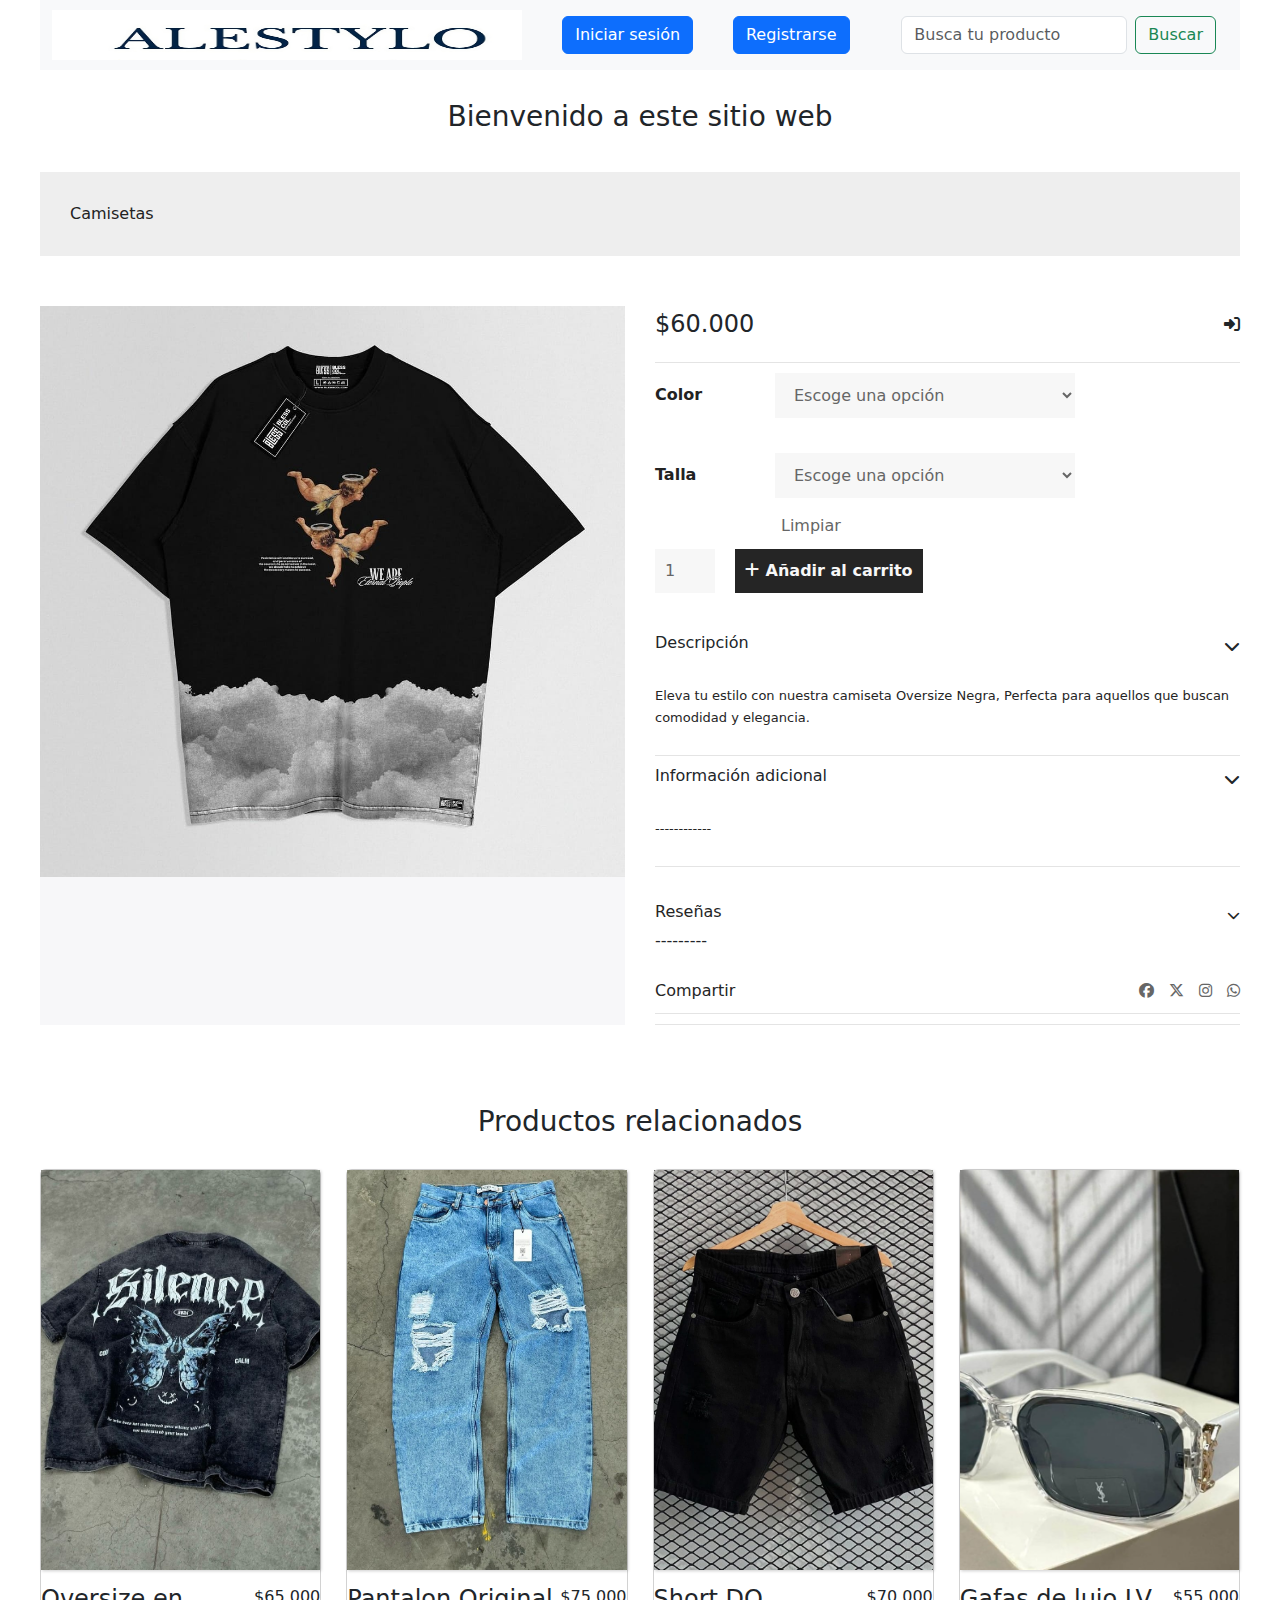
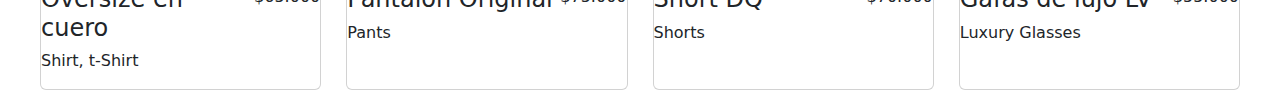
<file: index.html>
<!DOCTYPE html>
<html lang="en">
<head>
    <meta charset="UTF-8">
    <meta name="viewport" content="width=device-width, initial-scale=1.0">
    <title>Alejandro</title>
    <link href="https://cdn.jsdelivr.net/npm/bootstrap@5.3.3/dist/css/bootstrap.min.css" rel="stylesheet" integrity="sha384-QWTKZyjpPEjISv5WaRU9OFeRpok6YctnYmDr5pNlyT2bRjXh0JMhjY6hW+ALEwIH" crossorigin="anonymous">
    <link rel="stylesheet" href="style.css">
    <link rel="stylesheet" href="https://cdnjs.cloudflare.com/ajax/libs/font-awesome/6.6.0/css/all.min.css">
  </head>
</head>
<body>

  <nav class="navbar navbar-expand-sm bg-body-tertiary">
    <div class="container-fluid">
      <img src="img/Nombre_tienda_virtual-transformed.jpeg" width="40%" height="50px">
      <button class="navbar-toggler" type="button" data-bs-toggle="collapse" data-bs-target="#navbarNav" aria-controls="navbarNav" aria-expanded="false" aria-label="Toggle navigation">
        <span class="navbar-toggler-icon"></span>
      </button>
      
      <a class="btn btn-primary" href="file:///D:/Html/login.html/login.html" role="button">Iniciar sesión</a>
      <a class="btn btn-primary" href="file:///D:/Html/registro.html/registro.html" role="button">Registrarse</a>

 
      <nav class="navbar bg-body-tertiary">
        <div class="container-fluid">
          <form class="d-flex" role="search">
            <input class="form-control me-2" type="search" placeholder="Busca tu producto" aria-label="Search">
            <button class="btn btn-outline-success" type="submit">Buscar</button>
          </form>
        </div>
      </nav>
    </div>
  </nav>



      <header>
      <h3>Bienvenido a este sitio web</h3>
      </header>

      <div class="container-title">Camisetas</div>

      <main>
        <div class="container-img">
          <img src="img/Camiseta Oversize Negra.jpeg" alt="Imagen1">
        </div>
        <div class="container-info-product">
          <div class="container-price">
            <span>$60.000</span>
            <i class="fa-solid fa-right-to-bracket"></i>
          </div>
          <div class="container-details-product">
            <div class="form-group">
              <label for="colour">Color</label>
              <select name="colour" id="colour">
                <option disabled selected value="">Escoge una opción</option>
                <option value="rojo">Rojo</option>
                <option value="azul">Azul</option>
                <option value="negro">Negro</option>
              </select>
            </div>
          </div>

          <div class="container-details-product">
            <div class="form-group">
              <label for="size">Talla</label>
              <select name="size" id="size">
                <option disabled selected value="">Escoge una opción</option>
                <option value="S">S</option>
                <option value="L">L</option>
                <option value="M">M</option>
                <option value="XL">XL</option>
              </select>
            </div>    
        <button class="btn-clean">Limpiar</button>
          </div>


          <div class="container-add-cart">
            <div class="container-quantity">
              <input type= "number" placeholder="1" value="1" min="1" class="input-quantity">
              <div class="btn-increment-decrement">
              </div>
            </div>
          

          <button class="btn-add-to-cart">
            <i class="fa-solid fa-plus"></i>
            Añadir al carrito
          </button>
          </div>
        
          

          <div class="container-description">
            <div class="title-description">
              <h6>Descripción</h6>
              <i class="fa-solid fa-chevron-down"></i>
            </div>

            <div class="text-description">
              <p>Eleva tu estilo con nuestra camiseta Oversize Negra,
                Perfecta para aquellos que buscan comodidad y elegancia.</p>
            </div>
          </div>

          <div class="container-additional-information">
            <div class="title-additional-information">
              <h6>Información adicional</h6>
              <i class="fa-solid fa-chevron-down"></i>
            </div>

            <div class="text-additional-information">
              <p>------------</p>
            </div>
          </div>

          <div class="container-reviews">
            <div class="title-reviews">
              <h6>Reseñas</h6>
              <i class="fa-solid fa-chevron-down"></i>
            </div>
            <div class="text-reviews">
              <p>---------</p>
            </div>

            <div class="container-social">
              <span>Compartir</span>
              <div class="container-buttons-social">
                <a href="https://www.facebook.com/alejandro.ibarrarodriguez.92?mibextid=ZbWKwL"><i class="fa-brands fa-facebook"></i></a>
                <a href="#"><i class="fa-brands fa-x-twitter"></i></a>
                <a href="https://www.instagram.com/alejandro_ibarrra?igsh=MTAyZjNsY2lyNzJnZg=="><i class="fa-brands fa-instagram"></i></a>
                <a href="https://wa.me/3137317170"><i class="fa-brands fa-whatsapp"></i></a>
              </div>
            </div>
          </main>

      <section class="container-related-products">
        <h3>Productos relacionados</h3>
        <div class="card-list-products">
          <div class="card">
            <div class="card-img">
              <img src="img/Camisa Cuero Negra.jpeg" alt="producto-1">
            </div>
           <div class="info-card">
              <div class="text-product">
                <h4>Oversize en cuero</h4>
                <p class="category">Shirt, t-Shirt</p>
              </div>
              <div class="price">$65.000</div>
            </div>
          </div>
        


       
          <div class="card">
            <div class="card-img">
              <img src="img/Pantalon Azul Claro.jpeg" alt="producto-2">
            </div>
             <div class="info-card">
              <div class="text-product">
                <h4>Pantalon Original</h4>
                <p class="category">Pants</p>
              </div>
              <div class="price">$75.000</div>
            </div>
          </div>

        
          <div class="card">
            <div class="card-img">
              <img src="img/Short Negro.jpeg" alt="producto-3">
            </div>
             <div class="info-card">
              <div class="text-product">
                <h4>Short DQ</h4>
                <p class="category">Shorts</p>
              </div>
              <div class="price">$70.000</div>
            </div>
          </div>

       
          <div class="card">
            <div class="card-img">
              <img src="img/Gafas de lujo LV.jpeg" alt="producto-4">
            </div>
           
            
             <div class="info-card">
              <div class="text-product">
                <h4>Gafas de lujo LV</h4>
                <p class="category">Luxury Glasses</p>
              </div>
              <div class="price">$55.000</div>
            </div>
          </div>

  
      </section>

   


      <script src="https://cdn.jsdelivr.net/npm/bootstrap@5.3.3/dist/js/bootstrap.bundle.min.js" integrity="sha384-YvpcrYf0tY3lHB60NNkmXc5s9fDVZLESaAA55NDzOxhy9GkcIdslK1eN7N6jIeHz" crossorigin="anonymous"></script>
</body>
</html>
</file>
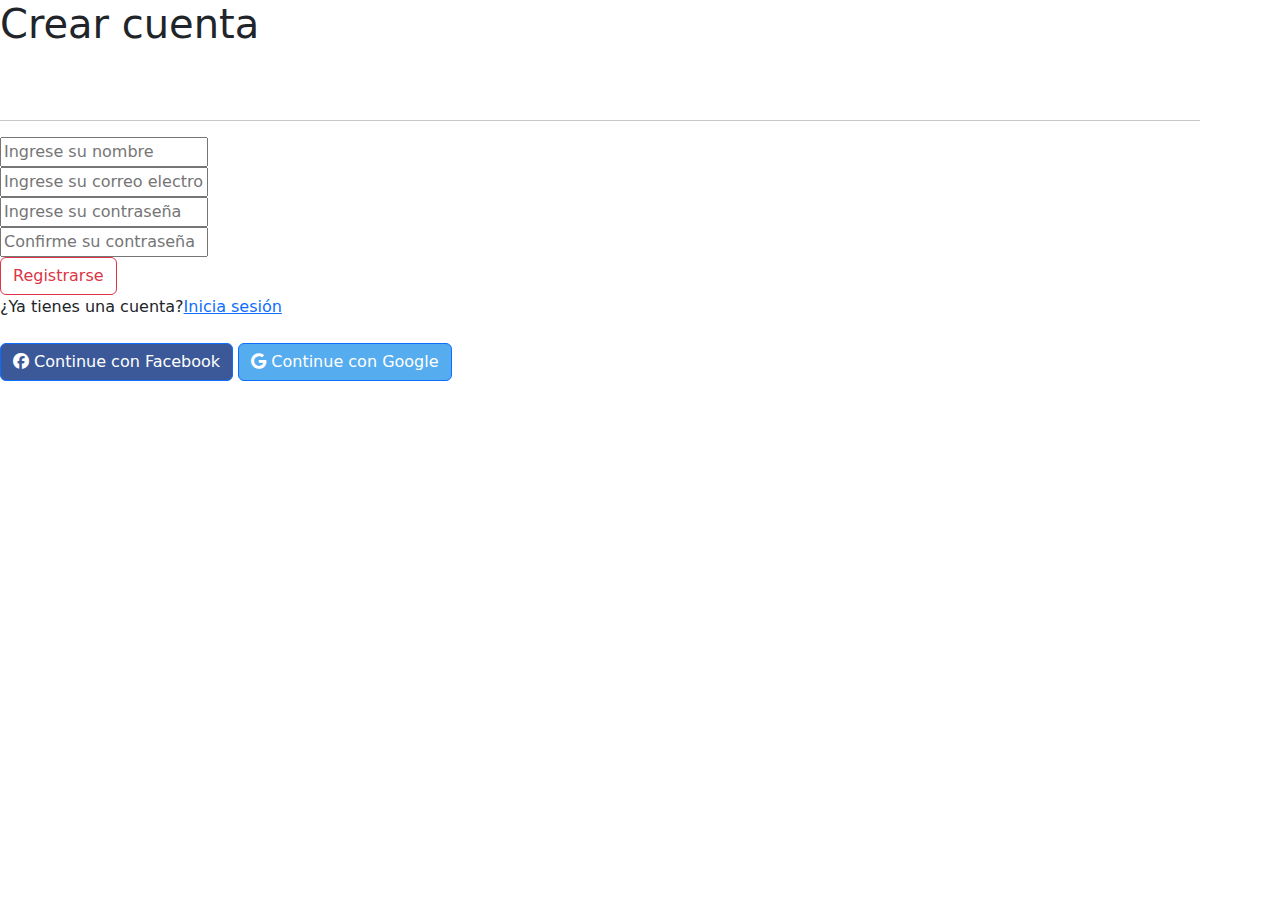
<file: registro.html>
<!DOCTYPE html>
<html lang="en">
<head>
    <meta charset="UTF-8">
    <meta name="viewport" content="width=device-width, initial-scale=1.0">
    <title>Registrarse</title>
    <link rel="stylesheet" href="style.css">
    <link href="https://cdn.jsdelivr.net/npm/bootstrap@5.3.3/dist/css/bootstrap.min.css" rel="stylesheet" integrity="sha384-QWTKZyjpPEjISv5WaRU9OFeRpok6YctnYmDr5pNlyT2bRjXh0JMhjY6hW+ALEwIH" crossorigin="anonymous">
    <link rel="stylesheet" href="https://cdnjs.cloudflare.com/ajax/libs/font-awesome/6.6.0/css/all.min.css">
    <link rel="preconnect" href="https://fonts.googleapis.com">
    <link rel="preconnect" href="https://fonts.gstatic.com" crossorigin>
    <link href="https://fonts.googleapis.com/css2?family=Space+Grotesk:wght@300..700&display=swap" rel="stylesheet">
</head>
<body>
 <div class="login-container">
    <h1>Crear cuenta</h1><br><br><hr>
    <form>
       <input class="contenedor" type="text" placeholder="Ingrese su nombre" required><br>
       <input class="contenedor" type="text" placeholder="Ingrese su correo electronico" required><br>
       <input class="contenedor" type="password" placeholder="Ingrese su contraseña" required><br>
       <input class="contenedor" type="password" placeholder="Confirme su contraseña" required><br>
    </form>
    <!---->
    <button type="button" class="btn btn-outline-danger">Registrarse</button><br>
    <a>¿Ya tienes una cuenta?<a class="Inicia" href="D:/Html/login.html/index.html">Inicia sesión</a></a><br><br>

  
<section>
    <a data-mdb-ripple-init class="btn btn-primary" style="background-color: #3b5998" href="#!"
    role="button">
    <i class="fa-brands fa-facebook"></i>  Continue con Facebook
  </a>
  <a data-mdb-ripple-init class="btn btn-primary" style="background-color: #55acee" href="#!"
    role="button">
    <i class="fa-brands fa-google"></i>  Continue con Google</a>
</section>
 </div>
</body>
</html>
</file>
<file: style.css>
body{
    max-width: 1200px;
    margin: 0 auto;
    }
    
    
    img{
        max-width: 100%;
    }
    
    header{
        display: flex;
        align-items: center;
        padding: 30px;
        justify-content: center;
    
    }
    
    .container-title{
        padding: 30px;
        background-color: #eee;
        margin-bottom: 50px;
        color: #222;
    
    }
    
    main {
        display: flex;
        gap: 30px;
        margin-bottom: 80px;
    }
    
    .container-img{
        background-color: #f7f7f9;
        flex: 1;
    }
    
    .container-info-product{
        flex: 1;
        display: flex;
        flex-direction: column;
    }
    
    .container-price{
        padding-bottom: 20px;
        border-bottom: 1px solid #e4e4e4;
        display: flex;
        align-items: center;
        justify-content: space-between;
    }
    
    .container-price span{
        font-size: 24px;
        font-weight: 300;
    
    }
    
    .container-details-product{
        padding: 10px 0;
    
    }
    
    
    .form-group{
        display: flex;
        align-items: center;
        gap: 20px;
        margin-bottom: 15px;
    }
    
    .form-group label{
        width: 100px;
        color: #222;
        font-weight: 700;
    }
    
    .form-group select{
        width: 300px;
        border: none;
        padding: 12px 15px;
        background-color: #f7f7f7;
        outline: none;
        color: #666;
    }
    
    .btn-clean{
        border: none;
        color: #666;
        background: none;
        margin-left: 120px;
        cursor: pointer;
    }
    
    .btn-clean:hover{
        color: #1bbeb4;
    }
    
    .container-add-cart{
        display: flex;
        gap: 20px;
        padding-bottom: 30px;
        border-bottom: 1px solid rgb #e4e4e4;
    }
    
    .container-quantity{
        position: relative;
    
    }
    
    .input-quantity{
        background-color: #f7f7f7;
        border: none;
        padding: 10px;
        width: 60px;
        height: 100%;
        color: #666;
        font-weight: 500;
    }
    
   
    
    .btn-add-to-cart{
        border: none;
        background-color: #252525;
        padding: 10px;
        color: #f7f7f7;
        align-items: center;
        justify-content: center;
        gap: 5px;
        font-weight: 700;
        cursor: pointer;
    }
    
    .btn-add-to-cart:hover{
        color: #1bbeb4;
    }
    
    .btn-increment-decrement{
        display: flex;
        flex-direction: column;
        position: absolute;
        top: 7px;
        right: 7px;
    }
    
    .btn-increment-decrement i{
        font-size: 11px;
        color: #666;
        cursor: pointer;
    }
    
    
    .btn-increment-decrement i:hover{
        color: #1bbeb4;
    }
    
    .hidden{
        display: none;

    }

    .container-description,
    .container-additional-information,
    .container-reviews{
        display: flex;
        flex-direction: column;
        border-bottom: 1px solid #e4e4e4;
        padding: 10px 0;
    }

    
    .title-description,
    .title-additional-information,
    .title-reviews{
        display: flex;
        align-items: center;
        justify-content: space-between;
        cursor: pointer;
    }


    .title-description h4,
    .title-additional-information h4,
    .title-reviews h4 {
        font-weight: 300;
        color: #666;
        font-size: 14px;
        }
    
    




    .text-additional-information,
    .text-description,
    .title-reviews{
        font-size: 13px;
        color: #252525;
        line-height: 22px;
        margin-top: 25px;
    }


    .container-social{
        display: flex;
        justify-content: space-between;
        padding: 10px 0;
        align-items: center;
        border-bottom: 1px solid #e4e4e4;
    }

    .container-social span{
        font-weight: 300;
        color: #252525;

    }


    .container-buttons-social{
        display: flex;
        gap: 15px;
        align-items: center;
    }


    .container-buttons-social a:link,
    .container-buttons-social a:visited{
        color: #666;
        font-size: 15px;
    }

    .container-buttons-social a:hover{
        color: #1bbeb4;
    }

    .container-related-products h3{
        text-align: center;
        margin-bottom: 30px;
    }



    .card-list-products{
        display: grid;
        grid-template-columns: repeat(4, 1fr);
        gap: 25px;
    }

    .card{
        cursor: pointer;
    }

    .card-img img{
        height: 400px;
        object-fit: cover;
        box-shadow: 1px 1px 3px rgba(0, 0, 0, 0.2); 

    }

    .card-img{
        background: transparent;
        margin-bottom: 15px;
    }

    .info-card{
        display: flex;
        justify-content: space-between;
    }

    .text-product{
        color: (#252525);
        font-weight: 300;
        line-height: 1.4;
    }
</file>
